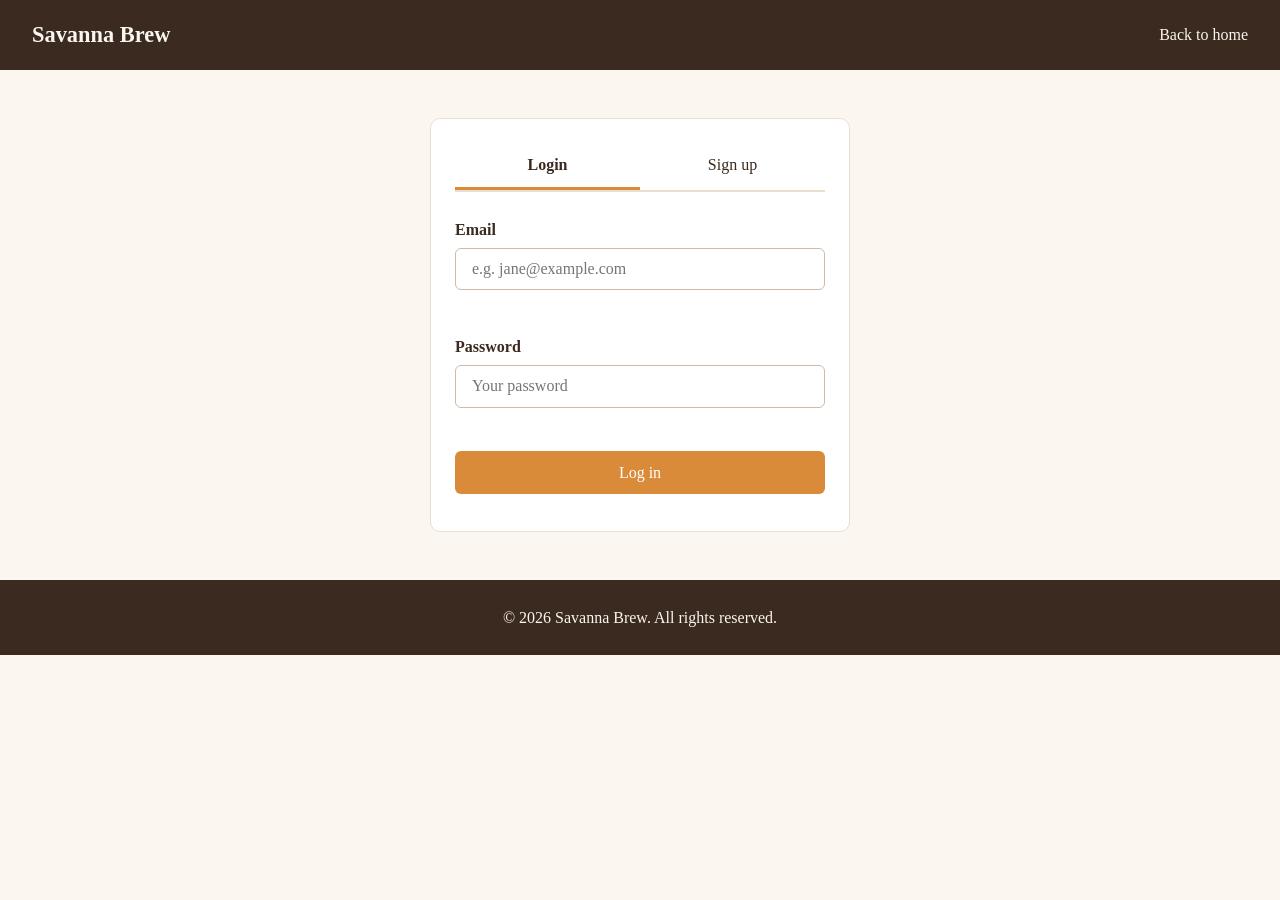
<file: login.html>
<!DOCTYPE html>
<html lang="en">
<head>
  <meta charset="UTF-8">
  <meta name="viewport" content="width=device-width, initial-scale=1.0">
  <title>Login | Savanna Brew</title>
  <link rel="stylesheet" href="css/style.css">
</head>
<body>

  <header class="navbar">
    <a href="index.html" class="logo">Savanna Brew</a>
    <nav class="simple-nav">
      <a href="index.html">Back to home</a>
    </nav>
  </header>

  <main>
    <section class="auth-section">
      <div class="auth-box">

        <div class="tabs">
          <button type="button" class="tab active" id="tab-login">Login</button>
          <button type="button" class="tab" id="tab-signup">Sign up</button>
        </div>

        <form id="login-form" novalidate>
          <div class="form-group">
            <label for="login-email">Email</label>
            <input type="email" id="login-email" placeholder="e.g. jane@example.com">
            <small class="error" id="login-email-error"></small>
          </div>

          <div class="form-group">
            <label for="login-password">Password</label>
            <input type="password" id="login-password" placeholder="Your password">
            <small class="error" id="login-password-error"></small>
          </div>

          <button type="submit" class="btn btn-submit">Log in</button>
        </form>

        <form id="signup-form" novalidate hidden>
          <div class="form-group">
            <label for="signup-name">Full name</label>
            <input type="text" id="signup-name" placeholder="e.g. Jane Wanjiku">
            <small class="error" id="signup-name-error"></small>
          </div>

          <div class="form-group">
            <label for="signup-email">Email</label>
            <input type="email" id="signup-email" placeholder="e.g. jane@example.com">
            <small class="error" id="signup-email-error"></small>
          </div>

          <div class="form-group">
            <label for="signup-password">Password</label>
            <input type="password" id="signup-password" placeholder="At least 6 characters">
            <small class="error" id="signup-password-error"></small>
          </div>

          <div class="form-group">
            <label for="signup-confirm">Confirm password</label>
            <input type="password" id="signup-confirm" placeholder="Type the password again">
            <small class="error" id="signup-confirm-error"></small>
          </div>

          <button type="submit" class="btn btn-submit">Create account</button>
        </form>

      </div>
    </section>
  </main>

  <footer>
    <p>&copy; 2026 Savanna Brew. All rights reserved.</p>
  </footer>

  <script src="js/auth.js"></script>
</body>
</html>
</file>
<file: css/style.css>
* {
  margin: 0;
  padding: 0;
  box-sizing: border-box;
}

html {
  scroll-behavior: smooth;
}

body {
  font-family: Georgia, serif;
  color: #3b2a20;
  background: #fbf6ef;
  line-height: 1.7;
}

h1, h2, h3 {
  line-height: 1.2;
}

section {
  padding: 4rem 2rem;
}

section h2 {
  font-size: 2rem;
  margin-bottom: 1.5rem;
}

.navbar {
  display: flex;
  justify-content: space-between;
  align-items: center;
  padding: 1rem 2rem;
  background: #3b2a20;
  position: sticky;
  top: 0;
  z-index: 10;
}

.navbar a {
  color: #fbf6ef;
  text-decoration: none;
  margin-left: 1.5rem;
}

.navbar .logo {
  margin-left: 0;
  font-size: 1.4rem;
  font-weight: bold;
}

.hero {
  min-height: 80vh;
  display: flex;
  flex-direction: column;
  justify-content: center;
  align-items: flex-start;
  padding: 4rem 2rem;
  background: #6b4226;
  color: #fbf6ef;
}

.hero h1 {
  font-size: 3rem;
  max-width: 14ch;
}

.hero p {
  margin: 1rem 0 1.5rem;
  max-width: 40ch;
  font-size: 1.15rem;
}

.btn {
  display: inline-block;
  padding: 0.8rem 1.6rem;
  margin-right: 0.8rem;
  margin-bottom: 0.8rem;
  background: #d98b3a;
  color: #fff;
  text-decoration: none;
  border-radius: 6px;
}

.btn-outline {
  background: none;
  border: 2px solid #fbf6ef;
}

footer {
  padding: 1.5rem;
  background: #3b2a20;
  color: #fbf6ef;
  text-align: center;
}

.menu-filters {
  display: flex;
  flex-wrap: wrap;
  gap: 0.7rem;
  margin-bottom: 2rem;
}

.filter-btn {
  padding: 0.6rem 1.3rem;
  background: none;
  border: 2px solid #6b4226;
  border-radius: 30px;
  color: #6b4226;
  font-family: inherit;
  font-size: 1rem;
  cursor: pointer;
}

.filter-btn.active {
  background: #6b4226;
  color: #fbf6ef;
}

.menu-grid {
  display: grid;
  grid-template-columns: repeat(auto-fill, minmax(280px, 1fr));
  gap: 1.5rem;
}

.menu-card {
  background: #fff;
  border: 1px solid #eadfce;
  border-radius: 10px;
  overflow: hidden;
}

.menu-card img {
  width: 100%;
  height: 190px;
  object-fit: cover;
}

.menu-info {
  padding: 1rem 1.2rem 1.3rem;
}

.menu-top {
  display: flex;
  justify-content: space-between;
  align-items: baseline;
  gap: 1rem;
  margin-bottom: 0.4rem;
}

.menu-price {
  font-weight: bold;
  color: #b4651f;
  white-space: nowrap;
}

.about-layout {
  display: grid;
  grid-template-columns: 1fr 1fr;
  gap: 2.5rem;
  align-items: center;
  max-width: 1000px;
  margin: 0 auto 3rem;
}

.about-image {
  width: 100%;
  height: 360px;
  object-fit: cover;
  border-radius: 10px;
}

.about-text h3 {
  font-size: 1.5rem;
  margin-bottom: 0.8rem;
}

.about-text p {
  margin-bottom: 1rem;
}

.about-points {
  display: grid;
  grid-template-columns: repeat(auto-fit, minmax(240px, 1fr));
  gap: 1.5rem;
  max-width: 1000px;
  margin: 0 auto;
}

.about-point {
  padding: 1.5rem;
  background: #fff;
  border: 1px solid #eadfce;
  border-top: 4px solid #d98b3a;
  border-radius: 8px;
}

.about-point h3 {
  margin-bottom: 0.6rem;
  font-size: 1.2rem;
}

@media (max-width: 768px) {
  .about-layout {
    grid-template-columns: 1fr;
  }

  .about-image {
    height: 240px;
  }
}

.gallery-grid {
  display: grid;
  grid-template-columns: repeat(3, 1fr);
  gap: 1rem;
  max-width: 1000px;
  margin: 0 auto;
}

.gallery-grid img {
  width: 100%;
  height: 240px;
  object-fit: cover;
  border-radius: 8px;
  cursor: pointer;
  transition: transform 0.25s ease, box-shadow 0.25s ease;
}

.gallery-grid img:hover {
  transform: scale(1.03);
  box-shadow: 0 8px 20px rgba(59, 42, 32, 0.3);
}

.gallery-grid .gallery-wide {
  grid-column: span 2;
}

.lightbox {
  position: fixed;
  inset: 0;
  z-index: 100;
  display: flex;
  justify-content: center;
  align-items: center;
  padding: 1rem;
  background: rgba(0, 0, 0, 0.85);
}

.lightbox[hidden] {
  display: none;
}

.lightbox img {
  max-width: 100%;
  max-height: 90vh;
  border-radius: 8px;
}

.lightbox-close {
  position: absolute;
  top: 1rem;
  right: 1.5rem;
  background: none;
  border: none;
  color: #fff;
  font-size: 2.5rem;
  cursor: pointer;
}

@media (max-width: 768px) {
  .gallery-grid {
    grid-template-columns: repeat(2, 1fr);
  }

  .gallery-grid img {
    height: 160px;
  }
}

@media (max-width: 480px) {
  .gallery-grid {
    grid-template-columns: 1fr;
  }

  .gallery-grid .gallery-wide {
    grid-column: span 1;
  }
}
.form-intro {
  max-width: 600px;
  margin-bottom: 1.5rem;
}

#reservation-form {
  max-width: 700px;
}

.form-group {
  margin-bottom: 1.2rem;
}

.form-group label {
  display: block;
  margin-bottom: 0.3rem;
  font-weight: bold;
}

.form-group input,
.form-group select,
.form-group textarea {
  width: 100%;
  padding: 0.7rem 1rem;
  background: #fff;
  border: 1px solid #cdbba6;
  border-radius: 6px;
  font-family: inherit;
  font-size: 1rem;
  color: inherit;
}

.form-group input:focus,
.form-group select:focus,
.form-group textarea:focus {
  outline: 2px solid #d98b3a;
  border-color: #d98b3a;
}

.form-row {
  display: grid;
  grid-template-columns: repeat(3, 1fr);
  gap: 1rem;
}

.error {
  display: block;
  min-height: 1.2rem;
  margin-top: 0.3rem;
  color: #b3261e;
  font-size: 0.9rem;
}

.btn-submit {
  border: none;
  cursor: pointer;
  font-family: inherit;
  font-size: 1rem;
}

.success {
  max-width: 700px;
  margin-top: 1.5rem;
  padding: 1rem;
  background: #e8f3e8;
  border: 1px solid #5a9a5a;
  border-radius: 6px;
}

@media (max-width: 768px) {
  .form-row {
    grid-template-columns: 1fr;
  }
}
.footer-content {
  display: grid;
  grid-template-columns: repeat(auto-fit, minmax(220px, 1fr));
  gap: 2rem;
  max-width: 1000px;
  margin: 0 auto 1.5rem;
  text-align: left;
}

footer h3 {
  margin-bottom: 0.6rem;
}

footer a {
  display: block;
  color: #e6d5bf;
  text-decoration: none;
  margin-bottom: 0.3rem;
}

footer a:hover {
  color: #fff;
}

.copyright {
  padding-top: 1rem;
  border-top: 1px solid #5a4636;
  font-size: 0.9rem;
}
.menu-toggle {
  display: none;
  background: none;
  border: none;
  color: #fbf6ef;
  font-size: 1.8rem;
  cursor: pointer;
}

/* Tablets and phones */
@media (max-width: 768px) {
  .menu-toggle {
    display: block;
  }

  .navbar {
    flex-wrap: wrap;
    padding: 1rem;
  }

  .navbar nav {
    display: none;
    width: 100%;
    flex-direction: column;
    margin-top: 1rem;
  }

  .navbar nav.open {
    display: flex;
  }

  .navbar nav a {
    margin-left: 0;
    padding: 0.7rem 0;
    border-top: 1px solid #5a4636;
  }

  section {
    padding: 3rem 1rem;
  }

  .hero {
    padding: 3rem 1rem;
  }

  .hero h1 {
    font-size: 2.2rem;
  }
}

/* Small phones */
@media (max-width: 480px) {
  .hero h1 {
    font-size: 1.8rem;
  }

  .btn {
    display: block;
    text-align: center;
    margin-right: 0;
  }
}
.theme-toggle {
  margin-left: 1.5rem;
  padding: 0.3rem 0.9rem;
  background: none;
  border: 1px solid #fbf6ef;
  border-radius: 20px;
  color: #fbf6ef;
  font-family: inherit;
  font-size: 0.9rem;
  cursor: pointer;
}

body.dark {
  background: #1a1411;
  color: #eadfce;
}

body.dark .menu-card,
body.dark .about-point,
body.dark .testimonial {
  background: #261d17;
  border-color: #4a382b;
}

body.dark .form-group input,
body.dark .form-group select,
body.dark .form-group textarea {
  background: #261d17;
  border-color: #5a4636;
  color: #eadfce;
}

body.dark .success {
  background: #1f3320;
  border-color: #3f7a41;
}

body.dark .navbar,
body.dark footer {
  background: #0f0b09;
}

@media (max-width: 768px) {
  .navbar nav .theme-toggle {
    margin: 0.7rem 0 0;
    align-self: flex-start;
  }
}
.reviews-note {
  margin: -1rem 0 1.5rem;
  font-size: 0.9rem;
  opacity: 0.75;
}

.testimonial-grid {
  display: grid;
  grid-template-columns: repeat(auto-fit, minmax(260px, 1fr));
  gap: 1.5rem;
  max-width: 1000px;
  margin: 0 auto;
}

.testimonial {
  padding: 1.5rem;
  background: #fff;
  border: 1px solid #eadfce;
  border-radius: 8px;
}

.stars {
  margin-bottom: 0.6rem;
  color: #d98b3a;
  font-size: 1.2rem;
  letter-spacing: 0.15rem;
}

.testimonial footer {
  margin-top: 1rem;
  padding: 0;
  background: none;
  color: inherit;
  font-weight: bold;
  text-align: left;
}
.hero h1,
.hero p,
.hero .btn {
  animation: fadeUp 0.8s ease both;
}

.hero p {
  animation-delay: 0.2s;
}

.hero .btn {
  animation-delay: 0.4s;
}

@keyframes fadeUp {
  from {
    opacity: 0;
    transform: translateY(20px);
  }
  to {
    opacity: 1;
    transform: translateY(0);
  }
}

.menu-card {
  transition: transform 0.25s ease, box-shadow 0.25s ease;
}

.menu-card:hover {
  transform: translateY(-6px);
  box-shadow: 0 10px 25px rgba(59, 42, 32, 0.2);
}

.btn {
  transition: transform 0.2s ease, background 0.2s ease;
}

.btn:hover {
  background: #b8701f;
  transform: scale(1.05);
}

.reveal {
  opacity: 0;
  transform: translateY(24px);
  transition: opacity 0.7s ease, transform 0.7s ease;
}

.reveal.visible {
  opacity: 1;
  transform: translateY(0);
}

@media (prefers-reduced-motion: reduce) {
  * {
    animation: none !important;
    transition: none !important;
  }

  .reveal {
    opacity: 1;
    transform: none;
  }
}
.add-btn {
  margin-top: 0.8rem;
  padding: 0.5rem 1rem;
  background: #d98b3a;
  color: #fff;
  border: none;
  border-radius: 6px;
  font-family: inherit;
  font-size: 0.95rem;
  cursor: pointer;
}

.add-btn:hover {
  background: #b8701f;
}

.cart-button {
  position: fixed;
  right: 1rem;
  bottom: 1rem;
  z-index: 50;
  padding: 0.8rem 1.3rem;
  background: #3b2a20;
  color: #fbf6ef;
  border: none;
  border-radius: 30px;
  font-family: inherit;
  font-size: 1rem;
  box-shadow: 0 4px 14px rgba(0, 0, 0, 0.3);
  cursor: pointer;
}

.cart-panel {
  position: fixed;
  top: 0;
  right: 0;
  z-index: 60;
  display: flex;
  flex-direction: column;
  width: 340px;
  max-width: 100%;
  height: 100%;
  padding: 1.2rem;
  background: #fbf6ef;
  box-shadow: -4px 0 20px rgba(0, 0, 0, 0.3);
  overflow-y: auto;
}

.cart-panel[hidden] {
  display: none;
}

.cart-header {
  display: flex;
  justify-content: space-between;
  align-items: center;
  margin-bottom: 1rem;
}

.cart-close {
  background: none;
  border: none;
  color: inherit;
  font-size: 2rem;
  cursor: pointer;
}

#cart-items {
  flex: 1;
}

.cart-empty {
  opacity: 0.75;
}

.cart-item {
  display: flex;
  justify-content: space-between;
  align-items: center;
  gap: 1rem;
  padding: 0.8rem 0;
  border-bottom: 1px solid #eadfce;
}

.cart-item-name {
  font-weight: bold;
}

.cart-item-price {
  font-size: 0.9rem;
  opacity: 0.75;
}

.qty-controls {
  display: flex;
  align-items: center;
  gap: 0.6rem;
}

.qty-btn {
  width: 2rem;
  height: 2rem;
  background: #fff;
  border: 1px solid #cdbba6;
  border-radius: 50%;
  font-size: 1.1rem;
  cursor: pointer;
}

.cart-total {
  margin: 1rem 0;
  font-size: 1.2rem;
}

.cart-actions {
  display: flex;
  align-items: center;
  gap: 1rem;
}

.clear-btn {
  background: none;
  border: none;
  color: inherit;
  font-family: inherit;
  text-decoration: underline;
  cursor: pointer;
}

.cart-panel .success {
  margin-top: 1rem;
}

body.dark .cart-panel {
  background: #261d17;
}

body.dark .cart-item {
  border-color: #4a382b;
}

body.dark .qty-btn {
  background: #1a1411;
  border-color: #5a4636;
  color: #eadfce;
}

body.dark .cart-button {
  background: #d98b3a;
  color: #1a1411;
}

.menu-tabs {
  display: flex;
  flex-wrap: wrap;
  gap: 0.6rem;
  margin-bottom: 1.5rem;
}

.menu-tab {
  padding: 0.5rem 1.1rem;
  background: none;
  border: 2px solid #d98b3a;
  border-radius: 30px;
  color: inherit;
  font-family: inherit;
  font-size: 0.95rem;
  cursor: pointer;
}

.menu-tab.active {
  background: #d98b3a;
  color: #fff;
}

.menu-grid {
  display: grid;
  grid-template-columns: repeat(auto-fill, minmax(260px, 1fr));
  gap: 1.5rem;
}

.menu-card {
  overflow: hidden;
  background: #fff;
  border: 1px solid #eadfce;
  border-radius: 10px;
}

.menu-card img {
  width: 100%;
  height: 190px;
  object-fit: cover;
}

.menu-info {
  padding: 1rem 1.2rem 1.3rem;
}

.menu-title-row {
  display: flex;
  justify-content: space-between;
  align-items: baseline;
  gap: 0.8rem;
  margin-bottom: 0.5rem;
}

.menu-price {
  color: #b8701f;
  font-weight: bold;
  white-space: nowrap;
}
.add-btn {
  margin-top: 0.8rem;
  padding: 0.5rem 1rem;
  background: #d98b3a;
  color: #fff;
  border: none;
  border-radius: 6px;
  font-family: inherit;
  font-size: 0.95rem;
  cursor: pointer;
}

.add-btn:hover {
  background: #b8701f;
}

.cart-button {
  position: fixed;
  right: 1rem;
  bottom: 1rem;
  z-index: 50;
  padding: 0.8rem 1.3rem;
  background: #3b2a20;
  color: #fbf6ef;
  border: none;
  border-radius: 30px;
  font-family: inherit;
  font-size: 1rem;
  box-shadow: 0 4px 14px rgba(0, 0, 0, 0.3);
  cursor: pointer;
}

.cart-panel {
  position: fixed;
  top: 0;
  right: 0;
  z-index: 60;
  display: flex;
  flex-direction: column;
  width: 340px;
  max-width: 100%;
  height: 100%;
  padding: 1.2rem;
  background: #fbf6ef;
  box-shadow: -4px 0 20px rgba(0, 0, 0, 0.3);
  overflow-y: auto;
}

.cart-panel[hidden] {
  display: none;
}

.cart-header {
  display: flex;
  justify-content: space-between;
  align-items: center;
  margin-bottom: 1rem;
}

.cart-close {
  background: none;
  border: none;
  color: inherit;
  font-size: 2rem;
  cursor: pointer;
}

#cart-items {
  flex: 1;
}

.cart-empty {
  opacity: 0.75;
}

.cart-item {
  display: flex;
  justify-content: space-between;
  align-items: center;
  gap: 1rem;
  padding: 0.8rem 0;
  border-bottom: 1px solid #eadfce;
}

.cart-item-name {
  font-weight: bold;
}

.cart-item-price {
  font-size: 0.9rem;
  opacity: 0.75;
}

.qty-controls {
  display: flex;
  align-items: center;
  gap: 0.6rem;
}

.qty-btn {
  width: 2rem;
  height: 2rem;
  background: #fff;
  border: 1px solid #cdbba6;
  border-radius: 50%;
  font-size: 1.1rem;
  cursor: pointer;
}

.cart-total {
  margin: 1rem 0;
  font-size: 1.2rem;
}

.cart-actions {
  display: flex;
  align-items: center;
  gap: 1rem;
}

.clear-btn {
  background: none;
  border: none;
  color: inherit;
  font-family: inherit;
  text-decoration: underline;
  cursor: pointer;
}

.cart-panel .success {
  margin-top: 1rem;
}

body.dark .cart-panel {
  background: #261d17;
}

body.dark .cart-item {
  border-color: #4a382b;
}

body.dark .qty-btn {
  background: #1a1411;
  border-color: #5a4636;
  color: #eadfce;
}

body.dark .cart-button {
  background: #d98b3a;
  color: #1a1411;
}
.hero {
  position: relative;
  overflow: hidden;
}

.hero-slides {
  position: absolute;
  inset: 0;
  z-index: 0;
}

.hero-slide {
  position: absolute;
  inset: 0;
  width: 100%;
  height: 100%;
  object-fit: cover;
  opacity: 0;
  transition: opacity 1s ease;
}

.hero-slide.active {
  opacity: 1;
}

.hero-slides::after {
  content: "";
  position: absolute;
  inset: 0;
  background: linear-gradient(90deg, rgba(40, 25, 15, 0.8), rgba(40, 25, 15, 0.35));
}

.hero h1,
.hero p,
.hero .btn {
  position: relative;
  z-index: 1;
}

.slider-arrow {
  position: absolute;
  top: 50%;
  z-index: 2;
  width: 2.8rem;
  height: 2.8rem;
  background: rgba(0, 0, 0, 0.4);
  color: #fff;
  border: none;
  border-radius: 50%;
  font-size: 1.2rem;
  cursor: pointer;
  transform: translateY(-50%);
}

.slider-arrow:hover {
  background: rgba(0, 0, 0, 0.65);
}

.slider-prev {
  left: 1rem;
}

.slider-next {
  right: 1rem;
}

.slider-dots {
  position: absolute;
  bottom: 1.2rem;
  left: 50%;
  z-index: 2;
  display: flex;
  gap: 0.6rem;
  transform: translateX(-50%);
}

.slider-dot {
  width: 0.8rem;
  height: 0.8rem;
  padding: 0;
  background: rgba(255, 255, 255, 0.5);
  border: none;
  border-radius: 50%;
  cursor: pointer;
}

.slider-dot.active {
  background: #d98b3a;
}

@media (max-width: 768px) {
  .slider-arrow {
    display: none;
  }
}
.auth-section {
  display: flex;
  justify-content: center;
  padding: 3rem 1rem;
}

.auth-box {
  width: 100%;
  max-width: 420px;
  padding: 1.5rem;
  background: #fff;
  border: 1px solid #eadfce;
  border-radius: 10px;
}

.tabs {
  display: flex;
  margin-bottom: 1.5rem;
  border-bottom: 2px solid #eadfce;
}

.tab {
  flex: 1;
  padding: 0.8rem;
  background: none;
  border: none;
  border-bottom: 3px solid transparent;
  color: inherit;
  font-family: inherit;
  font-size: 1rem;
  cursor: pointer;
}

.tab.active {
  border-bottom-color: #d98b3a;
  font-weight: bold;
}

.auth-box .btn {
  width: 100%;
  margin-right: 0;
}

body.dark .auth-box {
  background: #261d17;
  border-color: #4a382b;
}

body.dark .tabs {
  border-color: #4a382b;
}

@media (max-width: 768px) {
  .navbar nav.simple-nav {
    display: flex;
    width: auto;
    margin-top: 0;
    flex-direction: row;
  }

  .navbar nav.simple-nav a {
    padding: 0;
    border-top: none;
  }
}
.intro {
  display: grid;
  grid-template-columns: 1.2fr 1fr;
  gap: 3rem;
  align-items: center;
  max-width: 1100px;
  margin: 0 auto;
}

.intro-label {
  margin-bottom: 0.5rem;
  color: #b8701f;
  font-size: 0.9rem;
  font-weight: bold;
  letter-spacing: 0.15rem;
  text-transform: uppercase;
}

.intro-text h2 {
  margin-bottom: 1rem;
  font-size: 2rem;
}

.intro-text p {
  margin-bottom: 1rem;
}

.intro-link {
  color: #b8701f;
  font-weight: bold;
  text-decoration: none;
}

.intro-link:hover {
  text-decoration: underline;
}

.intro-highlights {
  display: grid;
  gap: 1rem;
}

.intro-highlight {
  padding: 1rem 1.3rem;
  background: #fff;
  border: 1px solid #eadfce;
  border-left: 4px solid #d98b3a;
  border-radius: 8px;
}

.highlight-title {
  font-weight: bold;
  font-size: 1.1rem;
}

body.dark .intro-highlight {
  background: #261d17;
  border-color: #4a382b;
  border-left-color: #d98b3a;
}

@media (max-width: 768px) {
  .intro {
    grid-template-columns: 1fr;
    gap: 1.5rem;
  }

  .intro-text h2 {
    font-size: 1.6rem;
  }
}
</file>
